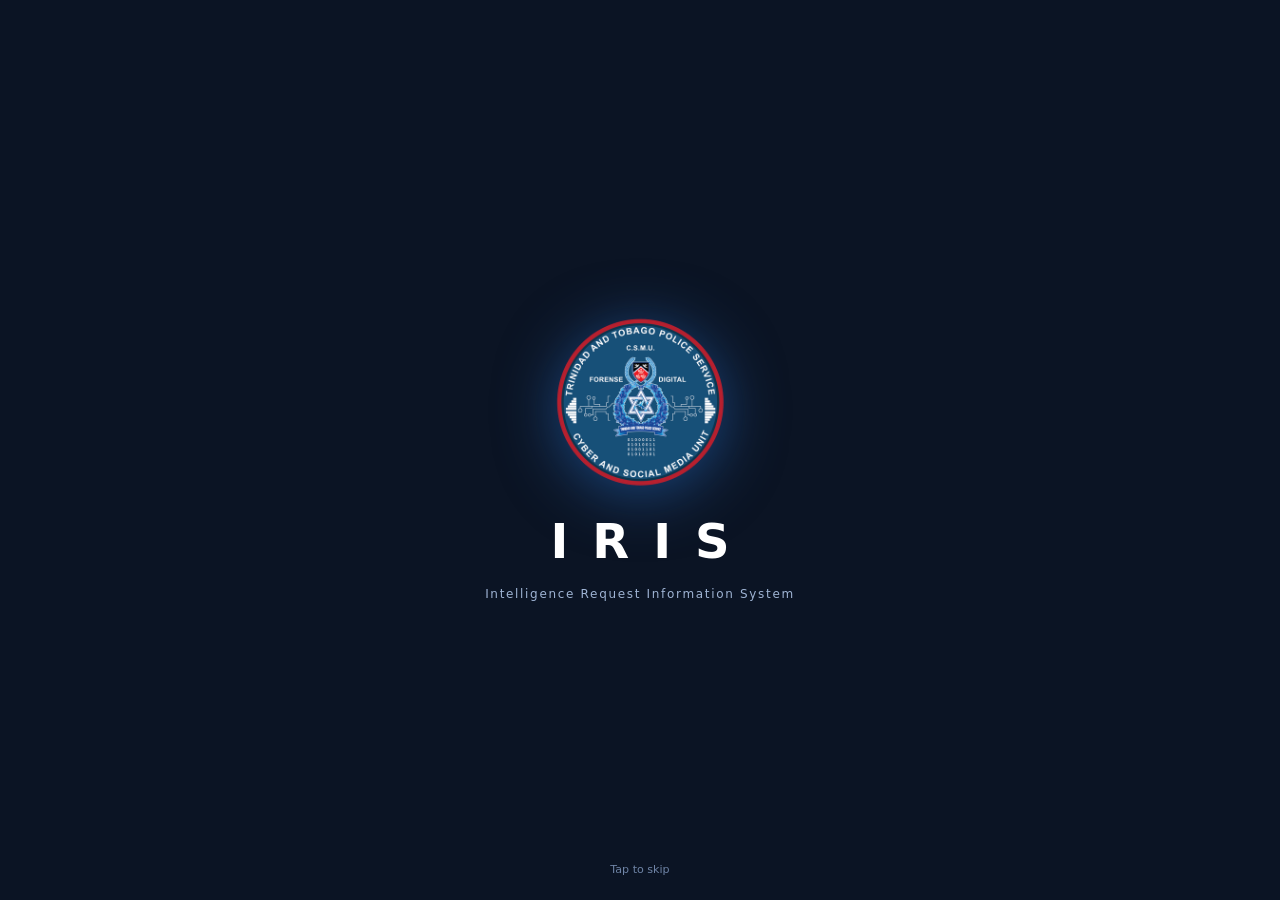
<file: index.html>
<!DOCTYPE html>
<html lang="en">
<head>
<meta charset="utf-8">
<meta name="viewport" content="width=device-width, initial-scale=1">
<title>IRIS | Intelligence Request Information System</title>
<meta name="theme-color" content="#0f1b2d">
<meta name="referrer" content="no-referrer">
<link rel="manifest" href="manifest.webmanifest">
<link rel="icon" type="image/png" href="icons/favicon-32.png">
<link rel="apple-touch-icon" href="icons/apple-touch-icon.png">
<link rel="stylesheet" href="css/app.css">
<link rel="stylesheet" href="css/brand.css">
</head>
<body>
<a class="skip" href="#content">Skip to content</a>
<div class="loadbar" id="loadbar"><i></i></div>
<svg width="0" height="0" style="position:absolute" aria-hidden="true"><symbol id="i-dash" viewBox="0 0 24 24" fill="none" stroke="currentColor" stroke-width="1.8" stroke-linecap="round" stroke-linejoin="round"><path d="M3 13h8V3H3zM13 21h8V11h-8zM3 21h8v-6H3zM13 3v6h8V3z"/></symbol><symbol id="i-plus" viewBox="0 0 24 24" fill="none" stroke="currentColor" stroke-width="1.8" stroke-linecap="round" stroke-linejoin="round"><path d="M12 5v14M5 12h14"/></symbol><symbol id="i-list" viewBox="0 0 24 24" fill="none" stroke="currentColor" stroke-width="1.8" stroke-linecap="round" stroke-linejoin="round"><path d="M8 6h13M8 12h13M8 18h13M3 6h.01M3 12h.01M3 18h.01"/></symbol><symbol id="i-trend" viewBox="0 0 24 24" fill="none" stroke="currentColor" stroke-width="1.8" stroke-linecap="round" stroke-linejoin="round"><path d="M3 17l6-6 4 4 8-8M15 7h6v6"/></symbol><symbol id="i-bell" viewBox="0 0 24 24" fill="none" stroke="currentColor" stroke-width="1.8" stroke-linecap="round" stroke-linejoin="round"><path d="M18 8a6 6 0 10-12 0c0 7-3 9-3 9h18s-3-2-3-9M13.7 21a2 2 0 01-3.4 0"/></symbol><symbol id="i-file" viewBox="0 0 24 24" fill="none" stroke="currentColor" stroke-width="1.8" stroke-linecap="round" stroke-linejoin="round"><path d="M14 3H6a2 2 0 00-2 2v14a2 2 0 002 2h12a2 2 0 002-2V9zM14 3v6h6M8 13h8M8 17h8"/></symbol><symbol id="i-gear" viewBox="0 0 24 24" fill="none" stroke="currentColor" stroke-width="1.8" stroke-linecap="round" stroke-linejoin="round"><circle cx="12" cy="12" r="3"/><path d="M19.4 15a1.7 1.7 0 00.3 1.8l.1.1a2 2 0 11-2.8 2.8l-.1-.1a1.7 1.7 0 00-1.8-.3 1.7 1.7 0 00-1 1.5V21a2 2 0 11-4 0v-.1a1.7 1.7 0 00-1.1-1.5 1.7 1.7 0 00-1.8.3l-.1.1a2 2 0 11-2.8-2.8l.1-.1a1.7 1.7 0 00.3-1.8 1.7 1.7 0 00-1.5-1H3a2 2 0 110-4h.1a1.7 1.7 0 001.5-1.1 1.7 1.7 0 00-.3-1.8l-.1-.1a2 2 0 112.8-2.8l.1.1a1.7 1.7 0 001.8.3H9a1.7 1.7 0 001-1.5V3a2 2 0 114 0v.1a1.7 1.7 0 001 1.5 1.7 1.7 0 001.8-.3l.1-.1a2 2 0 112.8 2.8l-.1.1a1.7 1.7 0 00-.3 1.8V9a1.7 1.7 0 001.5 1H21a2 2 0 110 4h-.1a1.7 1.7 0 00-1.5 1z"/></symbol><symbol id="i-shield" viewBox="0 0 24 24" fill="none" stroke="currentColor" stroke-width="1.8" stroke-linecap="round" stroke-linejoin="round"><path d="M12 3l8 3v6c0 5-3.5 8-8 9-4.5-1-8-4-8-9V6z"/><path d="M9 12l2 2 4-4"/></symbol><symbol id="i-search" viewBox="0 0 24 24" fill="none" stroke="currentColor" stroke-width="1.8" stroke-linecap="round" stroke-linejoin="round"><circle cx="11" cy="11" r="7"/><path d="M21 21l-4.3-4.3"/></symbol><symbol id="i-menu" viewBox="0 0 24 24" fill="none" stroke="currentColor" stroke-width="1.8" stroke-linecap="round" stroke-linejoin="round"><path d="M4 6h16M4 12h16M4 18h16"/></symbol><symbol id="i-moon" viewBox="0 0 24 24" fill="none" stroke="currentColor" stroke-width="1.8" stroke-linecap="round" stroke-linejoin="round"><path d="M21 12.8A9 9 0 1111.2 3a7 7 0 009.8 9.8z"/></symbol><symbol id="i-x" viewBox="0 0 24 24" fill="none" stroke="currentColor" stroke-width="1.8" stroke-linecap="round" stroke-linejoin="round"><path d="M18 6L6 18M6 6l12 12"/></symbol><symbol id="i-down" viewBox="0 0 24 24" fill="none" stroke="currentColor" stroke-width="1.8" stroke-linecap="round" stroke-linejoin="round"><path d="M12 3v12m0 0l-4-4m4 4l4-4M4 21h16"/></symbol><symbol id="i-warn" viewBox="0 0 24 24" fill="none" stroke="currentColor" stroke-width="1.8" stroke-linecap="round" stroke-linejoin="round"><path d="M10.3 3.9L1.8 18a2 2 0 001.7 3h17a2 2 0 001.7-3L13.7 3.9a2 2 0 00-3.4 0zM12 9v4M12 17h.01"/></symbol><symbol id="i-info" viewBox="0 0 24 24" fill="none" stroke="currentColor" stroke-width="1.8" stroke-linecap="round" stroke-linejoin="round"><circle cx="12" cy="12" r="9"/><path d="M12 16v-4M12 8h.01"/></symbol><symbol id="i-check" viewBox="0 0 24 24" fill="none" stroke="currentColor" stroke-width="1.8" stroke-linecap="round" stroke-linejoin="round"><path d="M20 6L9 17l-5-5"/></symbol><symbol id="i-up" viewBox="0 0 24 24" fill="none" stroke="currentColor" stroke-width="1.8" stroke-linecap="round" stroke-linejoin="round"><path d="M7 17L17 7M8 7h9v9"/></symbol><symbol id="i-dn" viewBox="0 0 24 24" fill="none" stroke="currentColor" stroke-width="1.8" stroke-linecap="round" stroke-linejoin="round"><path d="M7 7l10 10M17 8v9H8"/></symbol><symbol id="i-edit" viewBox="0 0 24 24" fill="none" stroke="currentColor" stroke-width="1.8" stroke-linecap="round" stroke-linejoin="round"><path d="M12 20h9M16.5 3.5a2.1 2.1 0 013 3L7 19l-4 1 1-4z"/></symbol><symbol id="i-print" viewBox="0 0 24 24" fill="none" stroke="currentColor" stroke-width="1.8" stroke-linecap="round" stroke-linejoin="round"><path d="M6 9V2h12v7M6 18H4a2 2 0 01-2-2v-5a2 2 0 012-2h16a2 2 0 012 2v5a2 2 0 01-2 2h-2M6 14h12v8H6z"/></symbol><symbol id="i-logs" viewBox="0 0 24 24" fill="none" stroke="currentColor" stroke-width="1.8" stroke-linecap="round" stroke-linejoin="round"><path d="M12 8v4l3 2M3 12a9 9 0 109-9 9 9 0 00-6.4 2.6L3 8M3 3v5h5"/></symbol></svg>

<div id="denied" class="denied" hidden>
  <div class="card"><h2>Access not granted</h2>
    <p>Your account is not active in IRIS, or it has been deactivated.</p>
    <p>Ask an IRIS administrator for help, then <a href="login.html">sign in again</a>.</p></div>
</div>

</div>

<div id="boot" class="denied"><div class="card" style="width:340px;padding:28px"><div class="skel" style="width:60%;height:20px"></div><div class="skel" style="margin-top:14px"></div><div class="skel" style="margin-top:10px;width:80%"></div></div></div>

<div class="app" id="app" hidden>
  <aside class="sidebar" id="sidebar" aria-label="Primary">
    <div class="brand">
      <div class="brand-mark" id="brandMark"><img alt="" src="img/logo.png"></div>
      <div><div class="brand-name">IRIS</div><div class="brand-sub">Intelligence Request<br>Information System</div></div>
    </div>
    <nav class="nav" id="nav"><button class="nav-item" data-view="dashboard"><svg class="" aria-hidden="true"><use href="#i-dash"/></svg><span>Dashboard</span></button><button class="nav-item" data-view="new"><svg class="" aria-hidden="true"><use href="#i-plus"/></svg><span>New request</span></button><button class="nav-item" data-view="cases"><svg class="" aria-hidden="true"><use href="#i-list"/></svg><span>Cases</span></button><button class="nav-item" data-view="patterns" data-need="sup"><svg class="" aria-hidden="true"><use href="#i-trend"/></svg><span>Crime patterns</span></button><button class="nav-item" data-view="alerts"><svg class="" aria-hidden="true"><use href="#i-bell"/></svg><span>Alert centre</span><span class="nav-badge" id="navAlertCount" hidden>0</span></button><button class="nav-item" data-view="reports" data-need="sup"><svg class="" aria-hidden="true"><use href="#i-file"/></svg><span>Reports</span></button><button class="nav-item" data-view="admin" data-need="adm"><svg class="" aria-hidden="true"><use href="#i-gear"/></svg><span>Administration</span></button><button class="nav-item" data-view="audit" data-need="adm"><svg class="" aria-hidden="true"><use href="#i-logs"/></svg><span>Audit log</span></button></nav>
    <div class="side-foot"><div id="sideUser" class="strong" style="color:#fff"></div><div id="sideVer">TTPS</div></div>
  </aside>

  <div class="main">
    <header class="topbar">
      <button class="icon-btn menu-btn" id="menuBtn" aria-label="Open menu"><svg class="" aria-hidden="true"><use href="#i-menu"/></svg></button>
      <div class="page-title" id="pageTitle">Dashboard</div>
      <button class="search-trigger" id="cmdOpen" aria-label="Find a case or go to a page"><svg class="" aria-hidden="true"><use href="#i-search"/></svg><span class="t">Find a case or go to…</span><span class="kbd">Ctrl K</span></button>
      <span class="sync-chip" id="syncChip" role="status"><i></i><span>Synced</span></span>
      <button class="icon-btn" id="bellBtn" aria-label="Alerts"><svg class="" aria-hidden="true"><use href="#i-bell"/></svg><span class="dot-badge" id="bellCount" hidden>0</span></button>
      <button class="icon-btn" id="themeBtn" aria-label="Switch colour theme"><svg class="" aria-hidden="true"><use href="#i-moon"/></svg></button>
      <button class="user-chip" id="userBtn" aria-label="Your account"><div class="avatar" id="avatar">?</div><div class="user-meta"><b id="uName"></b><span id="uRole"></span></div></button>
    </header>

    <div class="offline-banner" id="offBanner" role="status" hidden>You are offline. You can look at your own recent cases and start new requests. They will be sent when you are back online.</div>
    <main class="content" id="content" tabindex="-1">

      <section class="view" id="v-dashboard" aria-labelledby="t-dashboard">
        <div class="view-head"><div><h2 id="t-dashboard">Dashboard</h2><p id="dashSub">Where the workload stands today.</p></div>
          <div class="actions"><button class="btn" id="dashRefresh">Refresh</button><button class="btn btn-primary" data-go="new"><svg class="" aria-hidden="true"><use href="#i-plus"/></svg>New request</button></div></div>
        <div class="kpis" id="kpis"></div>
        <div class="grid g-main">
          <div class="stack">
            <div class="card"><div class="card-head"><div><h3>Requests received per week</h3><div class="sub" id="weeklySub"></div></div></div><div class="card-body"><div class="chart" id="dashWeekly"></div></div></div>
            <div class="card"><div class="card-head"><div><h3>Most urgent cases</h3><div class="sub">Overdue first, then closest to breaching SLA</div></div><button class="btn btn-sm" data-go="cases">All cases</button></div><div class="card-body"><div class="table-wrap" id="dashUrgent"></div></div></div>
          </div>
          <div class="stack">
            <div class="card" id="dashPatternsCard" hidden><div class="card-head"><div><h3>Pattern watch</h3><div class="sub">Unusual movement in the last 7 days</div></div><button class="btn btn-sm" data-go="patterns">Open analysis</button></div><div class="card-body" id="dashPatterns"></div></div>
            <div class="card"><div class="card-head"><div><h3>Open cases by priority</h3></div></div><div class="card-body" id="dashPriority"></div></div>
                      </div>
        </div>
        <div class="card recent-card"><div class="card-head"><div><h3>Recent cases</h3><div class="sub" id="recentSub">Every case logged in the last 24 hours</div></div><button class="btn btn-sm" data-go="cases">All cases</button></div><div class="card-body"><div class="table-wrap recent-scroll" id="dashRecent"></div></div></div>
      </section>

      <section class="view" id="v-new" aria-labelledby="t-new">
        <div class="view-head"><div><h2 id="t-new">New request</h2><p>The case number is assigned when you save.</p></div></div>
        <form class="card card-pad" id="caseForm" novalidate>
          <div class="callout" id="formErrors" role="alert" hidden style="margin-bottom:16px;border-left-color:var(--crit-edge);background:var(--crit-soft)"></div>
          <div class="form-grid">
            <div class="field"><label for="f-analyst">Analyst <span class="req">*</span></label><select id="f-analyst" name="analyst" required></select></div>
            <div class="field"><label for="f-dateReceived">Date received <span class="req">*</span></label><input type="date" id="f-dateReceived" name="dateReceived" required></div>
            <div class="field"><label for="f-dateAssigned">Date assigned <span class="req">*</span></label><input type="date" id="f-dateAssigned" name="dateAssigned" required></div>
            <div class="field"><label for="f-mode">Mode of request <span class="req">*</span></label><select id="f-mode" name="mode" required></select></div>
            <div class="field"><label>Priority (SLA) <span class="req">*</span></label><div class="seg" role="radiogroup" aria-label="Priority" id="f-priority"></div></div>
            <div class="field"><label for="f-requestType">Request type <span class="req">*</span></label><select id="f-requestType" name="requestType" required></select></div>
            <div class="field"><label for="f-crimeType">Crime type <span class="req">*</span></label><input type="text" id="f-crimeType" name="crimeType" list="dl-crime" required autocomplete="off"><datalist id="dl-crime"></datalist><span class="hint">Pick from the list or type a new one.</span></div>
            <div class="field"><label for="f-station">Station <span class="req">*</span></label><select id="f-station" name="station" required></select></div>
            <div class="field"><label for="f-division">Division <span class="req">*</span></label><select id="f-division" name="division" required></select></div>
            <div class="field"><label for="f-requestor">Requestor <span class="req">*</span></label><input type="text" id="f-requestor" name="requestor" required autocomplete="off"></div>
            <div class="field span-all"><label for="f-caseDetails">Case details <span class="req">*</span></label><textarea id="f-caseDetails" name="caseDetails" required></textarea></div>
          </div>
          <fieldset style="margin-top:22px"><legend>Offence information <span class="muted small" style="font-weight:400">optional, powers the pattern analysis</span></legend>
            <div class="form-grid" style="margin-top:12px">
              <div class="field"><label for="f-offenceDate">Offence date</label><input type="date" id="f-offenceDate" name="offenceDate"></div>
              <div class="field"><label for="f-offenceTime">Offence time</label><input type="time" id="f-offenceTime" name="offenceTime"></div>
              <div class="field"><label for="f-location">Location / area</label><input type="text" id="f-location" name="location" autocomplete="off"></div>
              <div class="field"><label for="f-latitude">Latitude</label><input type="number" step="any" id="f-latitude" name="latitude" placeholder="10.64"></div>
              <div class="field"><label for="f-longitude">Longitude</label><input type="number" step="any" id="f-longitude" name="longitude" placeholder="-61.40"></div>
            </div></fieldset>
          <div class="actions" style="margin-top:22px;justify-content:flex-end"><button type="reset" class="btn" id="formReset">Clear form</button><button type="submit" class="btn btn-primary" id="saveBtn">Save request</button></div>
        </form>
      </section>

      <section class="view" id="v-cases" aria-labelledby="t-cases">
        <div class="view-head"><div><h2 id="t-cases">Cases</h2><p id="casesSub"></p></div><div class="actions"><button class="btn" id="exportBtn" data-need="sup"><svg class="" aria-hidden="true"><use href="#i-down"/></svg>Export CSV</button><button class="btn btn-primary" data-go="new"><svg class="" aria-hidden="true"><use href="#i-plus"/></svg>New request</button></div></div>
        <div class="card card-pad">
          <div class="toolbar" id="caseFilters">
            <div class="field" style="flex:2;min-width:220px"><label for="q">Search</label><input type="search" id="q" placeholder="Case number, requestor, details…"></div>
            <div class="field"><label for="fl-status">Status</label><select id="fl-status"><option>All</option><option>Open</option><option>Closed</option></select></div>
            <div class="field"><label for="fl-slaState">SLA</label><select id="fl-slaState"><option value="">Any</option><option value="overdue">Overdue</option><option value="at-risk">At risk</option><option value="on-track">On track</option><option value="unassigned">Unassigned</option></select></div>
            <div class="field"><label for="fl-priorityLevel">Priority</label><select id="fl-priorityLevel"><option value="">Any</option><option>L1</option><option>L2</option><option>L3</option></select></div>
            <div class="field"><label for="fl-requestType">Request</label><select id="fl-requestType"></select></div>
            <div class="field"><label for="fl-crimeType">Crime type</label><select id="fl-crimeType"></select></div>
            <div class="field"><label for="fl-station">Station</label><select id="fl-station"></select></div>
            <div class="field"><label for="fl-analyst">Analyst</label><select id="fl-analyst"></select></div>
            <div class="field"><label for="fl-from">From</label><input type="date" id="fl-from"></div>
            <div class="field"><label for="fl-to">To</label><input type="date" id="fl-to"></div>
            <button class="btn btn-ghost" id="clearFilters">Clear</button>
          </div>
          <div class="table-wrap" id="caseTable"></div>
          <div class="pager" id="casePager"></div>
        </div>
      </section>

      <section class="view" id="v-patterns" aria-labelledby="t-patterns">
        <div class="view-head"><div><h2 id="t-patterns">Crime patterns</h2><p id="patSub">Trends, spikes and hotspots across the cases logged.</p></div>
          <div class="actions">
            <div class="field"><label for="pat-window" class="sr-only">Window</label><select id="pat-window"><option value="14">Last 14 days</option><option value="28" selected>Last 28 days</option><option value="56">Last 8 weeks</option><option value="90">Last 90 days</option></select></div>
            <div class="view-toggle" role="group" aria-label="Date basis"><button data-basis="received" aria-pressed="true">By date received</button><button data-basis="offence" aria-pressed="false">By offence date</button></div>
          </div></div>
        <div class="card card-pad" style="margin-bottom:16px"><h3 style="margin-bottom:6px">What stands out</h3><div id="patInsights"></div></div>
        <div class="tabs" role="tablist" id="patTabs">
          <button class="tab" role="tab" data-tab="trends" aria-selected="true">Trends</button>
          <button class="tab" role="tab" data-tab="hotspots" aria-selected="false">Hotspots</button>
          <button class="tab" role="tab" data-tab="demand" aria-selected="false">Request demand</button>
          <button class="tab" role="tab" data-tab="time" aria-selected="false">Timing</button>
          <button class="tab" role="tab" data-tab="places" aria-selected="false">Places</button>
        </div>
        <div id="patBody"></div>
      </section>

      <section class="view" id="v-alerts" aria-labelledby="t-alerts">
        <div class="view-head"><div><h2 id="t-alerts">Alert centre</h2><p id="alertSub"></p></div><div class="actions"><div class="view-toggle" role="group" aria-label="Filter"><button data-af="active" aria-pressed="true">Active</button><button data-af="all" aria-pressed="false">Include acknowledged</button></div><button class="btn" id="alertRefresh">Refresh</button></div></div>
        <div class="stack" id="alertList"></div>
      </section>

      <section class="view" id="v-reports" aria-labelledby="t-reports">
        <div class="view-head"><div><h2 id="t-reports">Reports</h2><p>Choose a period and the sections to include.</p></div></div>
        <div class="grid g-main">
          <form class="card card-pad stack" id="reportForm">
            <div class="form-grid"><div class="field"><label for="r-start">Start date</label><input type="date" id="r-start" required></div><div class="field"><label for="r-end">End date</label><input type="date" id="r-end" required></div></div>
            <fieldset><legend style="margin-bottom:8px">Sections</legend><div class="sections-grid" id="r-sections"></div></fieldset>
            <label class="check"><input type="checkbox" id="r-insights" checked>Include key patterns from the analysis</label>
            <div class="actions"><button class="btn btn-primary" type="submit" id="r-run">Generate report</button><button class="btn" type="button" id="r-pdf" disabled><svg class="" aria-hidden="true"><use href="#i-down"/></svg>Download PDF</button><button class="btn" type="button" id="r-print" disabled><svg class="" aria-hidden="true"><use href="#i-print"/></svg>Print</button></div>
          </form>
          <div class="card card-pad"><h3>About reports</h3><p class="muted" style="margin-top:8px">PDFs are created on demand and downloaded to your device. Nothing is shared by public link.</p></div>
        </div>
        <div id="reportOut" style="margin-top:16px"></div>
      </section>

      <section class="view" id="v-admin" aria-labelledby="t-admin">
        <div class="view-head"><div><h2 id="t-admin">Administration</h2><p>Reference lists, users and detection thresholds.</p></div><div class="actions"><button class="btn btn-primary" id="adminAdd"><svg class="" aria-hidden="true"><use href="#i-plus"/></svg>Add row</button></div></div>
        <div class="tabs" role="tablist" id="adminTabs"></div>
        <div class="card card-pad"><div class="table-wrap" id="adminTable"></div></div>
      </section>

      <section class="view" id="v-audit" aria-labelledby="t-audit">
        <div class="view-head"><div><h2 id="t-audit">Audit log</h2><p>Every create, update and report is recorded.</p></div></div>
        <div class="card card-pad"><div class="toolbar"><div class="field" style="flex:1"><label for="aq">Search log</label><input type="search" id="aq" placeholder="User, action, case number…"></div></div><div class="table-wrap" id="auditTable"></div><div class="pager" id="auditPager"></div></div>
      </section>
    </main>
  </div>
</div>

<div class="scrim" id="scrim"></div>
<aside class="drawer" id="drawer" aria-hidden="true" aria-label="Case detail"><div class="drawer-head" id="drawerHead"></div><div class="drawer-body" id="drawerBody"></div><div class="drawer-foot" id="drawerFoot"></div></aside>
<div class="modal" id="modal" role="dialog" aria-modal="true" aria-labelledby="modalTitle"><div class="dialog" id="dialog"></div></div>
<div class="modal" id="cmd" role="dialog" aria-modal="true" aria-label="Quick find"><div class="dialog cmd"><input type="text" id="cmdInput" placeholder="Case number, requestor, or page name" autocomplete="off" aria-label="Quick find"><div class="cmd-list" id="cmdList" role="listbox"></div></div></div>
<div id="tip" role="tooltip"></div>
<div class="toasts" id="toasts" aria-live="polite"></div>
<script src="js/config.js"></script>
<script src="js/ui.js"></script>
<script src="js/api.js"></script>
<script src="js/notify.js"></script>
<script src="js/splash.js"></script>
<script src="js/app.js"></script>
</body>
</html>
</file>
<file: css/app.css>
/* IRIS design system v3 - tokens first, components after. Light and dark are both selected, not inverted. */
:root {
  color-scheme: light;
  --bg: #f3f5f8; --surface: #ffffff; --surface-2: #f7f8fb; --line: #e1e5ec; --line-strong: #cdd3dd;
  --ink: #141c2b; --ink-2: #4a5568; --ink-3: #6b7587;
  --brand: #2a78d6; --brand-strong: #1c5cab; --brand-soft: #e6f0fc; --on-brand: #ffffff;
  --series-1: #2a78d6; --series-2: #eb6834;
  --good: #0a7f0a; --good-soft: #e6f4e6; --warn: #8a5a00; --warn-soft: #fff3d6; --warn-edge: #fab219;
  --crit: #c22f2f; --crit-soft: #fdeaea; --crit-edge: #d03b3b; --info: #1c5cab; --info-soft: #e6f0fc;
  --side-bg: #0f1b2d; --side-ink: #c9d3e3; --side-ink-strong: #ffffff; --side-active: #1b2c47; --side-line: #1f2f49;
  --h0: #eef1f6; --h1: #cde2fb; --h2: #9ec5f4; --h3: #6da7ec; --h4: #2a78d6; --h5: #1c5cab; --h6: #0d366b;
  --h-ink-lo: #141c2b; --h-ink-hi: #ffffff;
  --shadow: 0 1px 2px rgba(15, 27, 45, .06), 0 4px 14px rgba(15, 27, 45, .05);
  --shadow-pop: 0 10px 40px rgba(15, 27, 45, .22);
  --r-s: 6px; --r-m: 10px; --r-l: 14px;
  --font: "Segoe UI Variable Text", "Segoe UI", system-ui, -apple-system, Roboto, "Helvetica Neue", Arial, sans-serif;
  --focus: 0 0 0 3px rgba(42, 120, 214, .45);
}
:root[data-theme="dark"] {
  color-scheme: dark;
  --bg: #0b1119; --surface: #131b27; --surface-2: #182233; --line: #243148; --line-strong: #324261;
  --ink: #e8ecf3; --ink-2: #b4bdcc; --ink-3: #8c97aa;
  --brand: #3987e5; --brand-strong: #6da7ec; --brand-soft: #172b47; --on-brand: #0b1119;
  --series-1: #3987e5; --series-2: #d95926;
  --good: #3fbf3f; --good-soft: #14301a; --warn: #f2b53b; --warn-soft: #3a2c0c; --warn-edge: #fab219;
  --crit: #ff8686; --crit-soft: #3d1818; --crit-edge: #e66767; --info: #8fbdf5; --info-soft: #172b47;
  --side-bg: #080d15; --side-active: #15202f; --side-line: #172234;
  --h0: #172234; --h1: #172b47; --h2: #1f4577; --h3: #256abf; --h4: #3987e5; --h5: #6da7ec; --h6: #9ec5f4;
  --h-ink-lo: #e8ecf3; --h-ink-hi: #0b1119;
  --shadow: 0 1px 2px rgba(0, 0, 0, .4), 0 4px 14px rgba(0, 0, 0, .3); --shadow-pop: 0 10px 40px rgba(0, 0, 0, .6);
  --focus: 0 0 0 3px rgba(109, 167, 236, .55);
}
* { box-sizing: border-box; margin: 0; padding: 0; }
html { font-size: 15px; }
body { font-family: var(--font); background: var(--bg); color: var(--ink); line-height: 1.45; -webkit-font-smoothing: antialiased; }
h1, h2, h3, h4 { font-weight: 650; letter-spacing: -.01em; line-height: 1.2; }
button, input, select, textarea { font: inherit; color: inherit; }
button { cursor: pointer; }
a { color: var(--brand-strong); }
:focus-visible { outline: none; box-shadow: var(--focus); border-radius: var(--r-s); }
[hidden] { display: none !important; }
.num { font-variant-numeric: tabular-nums; }
.muted { color: var(--ink-3); } .small { font-size: .85rem; } .strong { font-weight: 650; }
.sr-only { position: absolute; width: 1px; height: 1px; overflow: hidden; clip: rect(0 0 0 0); white-space: nowrap; }
.skip { position: absolute; left: -999px; top: 8px; background: var(--brand); color: var(--on-brand); padding: 8px 14px; border-radius: var(--r-s); z-index: 99; }
.skip:focus { left: 8px; }
svg { display: block; }

/* ---------- shell ---------- */
.app { display: grid; grid-template-columns: 236px 1fr; min-height: 100vh; }
.sidebar { background: var(--side-bg); color: var(--side-ink); position: sticky; top: 0; height: 100vh; display: flex; flex-direction: column; padding: 16px 12px; z-index: 30; }
.brand { display: flex; align-items: center; gap: 11px; padding: 4px 8px 18px; }
.brand-mark { width: 52px; height: 52px; border-radius: 50%; background: transparent; display: grid; place-items: center; overflow: hidden; flex: none; }
.brand-mark img { width: 100%; height: 100%; object-fit: contain; }
.brand-mark svg { width: 24px; height: 24px; }
.brand-mark:not(:has(img)) { background: #fff; border-radius: 12px; }
.brand-name { color: var(--side-ink-strong); font-size: 1.25rem; font-weight: 750; letter-spacing: .02em; line-height: 1; }
.brand-sub { font-size: .72rem; color: var(--side-ink); opacity: .75; margin-top: 3px; line-height: 1.25; }
.nav { display: flex; flex-direction: column; gap: 2px; overflow-y: auto; flex: 1; }
.nav-group { font-size: .72rem; letter-spacing: .06em; color: #7d8aa3; padding: 14px 10px 6px; font-weight: 600; }
.nav-item { display: flex; align-items: center; gap: 11px; width: 100%; background: none; border: 0; color: var(--side-ink); padding: 9px 10px; border-radius: var(--r-s); text-align: left; font-size: .95rem; position: relative; }
.nav-item svg { width: 18px; height: 18px; flex: none; opacity: .85; }
.nav-item:hover { background: var(--side-line); color: #fff; }
.nav-item[aria-current="page"] { background: var(--side-active); color: #fff; font-weight: 600; }
.nav-item[aria-current="page"]::before { content: ""; position: absolute; left: -12px; top: 8px; bottom: 8px; width: 3px; border-radius: 0 3px 3px 0; background: var(--brand); }
.nav-badge { margin-left: auto; min-width: 20px; height: 20px; padding: 0 6px; border-radius: 10px; font-size: .75rem; font-weight: 700; display: grid; place-items: center; background: var(--crit-edge); color: #fff; }
.side-foot { border-top: 1px solid var(--side-line); padding: 12px 8px 0; font-size: .78rem; color: #8896ae; }
.main { min-width: 0; display: flex; flex-direction: column; }
.topbar { height: 58px; background: var(--surface); border-bottom: 1px solid var(--line); display: flex; align-items: center; gap: 12px; padding: 0 22px; position: sticky; top: 0; z-index: 20; }
.menu-btn { display: none; }
.page-title { font-size: 1.05rem; font-weight: 650; margin-right: auto; white-space: nowrap; }
.search-trigger { display: flex; align-items: center; gap: 10px; background: var(--surface-2); border: 1px solid var(--line); border-radius: 999px; padding: 7px 14px; color: var(--ink-3); min-width: 280px; }
.search-trigger:hover { border-color: var(--line-strong); }
.kbd { font-size: .72rem; border: 1px solid var(--line-strong); border-radius: 4px; padding: 1px 6px; margin-left: auto; color: var(--ink-3); background: var(--surface); }
.icon-btn { width: 38px; height: 38px; border-radius: 50%; background: none; border: 0; display: grid; place-items: center; color: var(--ink-2); position: relative; }
.icon-btn:hover { background: var(--surface-2); }
.icon-btn svg { width: 20px; height: 20px; }
.dot-badge { position: absolute; top: 3px; right: 2px; min-width: 18px; height: 18px; border-radius: 9px; background: var(--crit-edge); color: #fff; font-size: .7rem; font-weight: 700; display: grid; place-items: center; padding: 0 4px; border: 2px solid var(--surface); }
.user-chip { display: flex; align-items: center; gap: 10px; padding: 4px 10px 4px 4px; border-radius: 999px; border: 1px solid var(--line); background: var(--surface); }
.avatar { width: 30px; height: 30px; border-radius: 50%; background: var(--brand); color: var(--on-brand); font-weight: 700; font-size: .8rem; display: grid; place-items: center; }
.user-meta { line-height: 1.15; } .user-meta b { font-size: .85rem; display: block; } .user-meta span { font-size: .72rem; color: var(--ink-3); }
.content { padding: 22px; max-width: 1480px; width: 100%; margin: 0 auto; }
.view { display: none; } .view.active { display: block; }
.view-head { display: flex; align-items: flex-end; justify-content: space-between; gap: 16px; margin-bottom: 18px; flex-wrap: wrap; }
.view-head h2 { font-size: 1.45rem; } .view-head p { color: var(--ink-3); margin-top: 3px; }
.actions { display: flex; gap: 8px; flex-wrap: wrap; align-items: center; }

/* ---------- primitives ---------- */
.card { background: var(--surface); border: 1px solid var(--line); border-radius: var(--r-m); box-shadow: var(--shadow); }
.card-pad { padding: 18px 20px; }
.card-head { display: flex; align-items: center; justify-content: space-between; gap: 12px; padding: 16px 20px 0; }
.card-head h3 { font-size: 1rem; } .card-head .sub { font-size: .82rem; color: var(--ink-3); margin-top: 2px; font-weight: 400; }
.card-body { padding: 14px 20px 18px; }
.grid { display: grid; gap: 16px; } .g2 { grid-template-columns: repeat(2, minmax(0, 1fr)); } .g3 { grid-template-columns: repeat(3, minmax(0, 1fr)); } .g-main { grid-template-columns: minmax(0, 1.6fr) minmax(0, 1fr); }
.btn { display: inline-flex; align-items: center; justify-content: center; gap: 8px; padding: 8px 15px; border-radius: var(--r-s); border: 1px solid var(--line-strong); background: var(--surface); font-weight: 600; font-size: .92rem; line-height: 1.2; transition: background .12s, border-color .12s; }
.btn:hover { background: var(--surface-2); border-color: var(--ink-3); }
.btn svg { width: 16px; height: 16px; }
.btn-primary { background: var(--brand); border-color: var(--brand); color: var(--on-brand); } .btn-primary:hover { background: var(--brand-strong); border-color: var(--brand-strong); }
:root[data-theme="dark"] .btn-primary:hover { background: #5598e7; }
.btn-danger { background: var(--crit-edge); border-color: var(--crit-edge); color: #fff; } .btn-danger:hover { background: #b02a2a; border-color: #b02a2a; }
.btn-ghost { border-color: transparent; background: none; } .btn-sm { padding: 5px 10px; font-size: .82rem; }
.btn[disabled] { opacity: .55; cursor: not-allowed; }
.chip { display: inline-flex; align-items: center; gap: 6px; padding: 2px 9px; border-radius: 999px; font-size: .78rem; font-weight: 600; background: var(--surface-2); color: var(--ink-2); border: 1px solid var(--line); white-space: nowrap; }
.chip svg { width: 12px; height: 12px; }
.chip.good { background: var(--good-soft); color: var(--good); border-color: transparent; } .chip.warn { background: var(--warn-soft); color: var(--warn); border-color: transparent; }
.chip.crit { background: var(--crit-soft); color: var(--crit); border-color: transparent; } .chip.info { background: var(--info-soft); color: var(--info); border-color: transparent; }
.chip.solid { background: var(--ink); color: var(--surface); border-color: transparent; }
.delta { font-variant-numeric: tabular-nums; font-weight: 650; font-size: .82rem; white-space: nowrap; }
.delta svg { width: 12px; height: 12px; display: inline-block; vertical-align: -1px; margin-right: 2px; }
.delta.up { color: var(--crit); } .delta.down { color: var(--good); } .delta.flat { color: var(--ink-3); }
.field { display: flex; flex-direction: column; gap: 5px; min-width: 0; }
.field label, .lbl { font-size: .84rem; font-weight: 600; color: var(--ink-2); }
.field .hint { font-size: .78rem; color: var(--ink-3); } .field .err { font-size: .8rem; color: var(--crit); font-weight: 600; }
.req { color: var(--crit); }
input[type=text], input[type=email], input[type=date], input[type=time], input[type=number], input[type=search], select, textarea {
  width: 100%; padding: 9px 12px; border: 1px solid var(--line-strong); border-radius: var(--r-s); background: var(--surface); min-height: 38px; }
textarea { min-height: 110px; resize: vertical; line-height: 1.5; }
input:focus, select:focus, textarea:focus { outline: none; border-color: var(--brand); box-shadow: var(--focus); }
input[aria-invalid=true], select[aria-invalid=true], textarea[aria-invalid=true] { border-color: var(--crit-edge); }
.form-grid { display: grid; grid-template-columns: repeat(auto-fit, minmax(210px, 1fr)); gap: 16px; }
.span-all { grid-column: 1 / -1; }
fieldset { border: 0; } legend { font-weight: 650; font-size: .95rem; margin-bottom: 2px; }
.seg { position: relative; display: inline-flex; border: 1px solid var(--line-strong); border-radius: var(--r-s); overflow: hidden; background: var(--surface); }
.seg input { position: absolute; opacity: 0; pointer-events: none; }
.seg label { padding: 8px 16px; font-size: .88rem; font-weight: 600; cursor: pointer; border-right: 1px solid var(--line); color: var(--ink-2); display: flex; flex-direction: column; align-items: center; line-height: 1.15; }
.seg label:last-of-type { border-right: 0; } .seg label small { font-weight: 400; font-size: .72rem; color: var(--ink-3); }
.seg input:checked + label { background: var(--brand); color: var(--on-brand); } .seg input:checked + label small { color: var(--on-brand); opacity: .85; }
.seg input:focus-visible + label { box-shadow: inset var(--focus); }
.tabs { display: flex; gap: 2px; border-bottom: 1px solid var(--line); margin-bottom: 16px; overflow-x: auto; }
.tab { background: none; border: 0; padding: 10px 14px; color: var(--ink-3); font-weight: 600; border-bottom: 2px solid transparent; margin-bottom: -1px; white-space: nowrap; }
.tab:hover { color: var(--ink); } .tab[aria-selected=true] { color: var(--brand-strong); border-color: var(--brand); }
.toolbar { display: flex; gap: 10px; flex-wrap: wrap; align-items: end; margin-bottom: 14px; }
.toolbar .field { min-width: 150px; }

/* ---------- tables ---------- */
.table-wrap { overflow-x: auto; }
table.t { width: 100%; border-collapse: collapse; font-size: .92rem; }
.t th { text-align: left; font-size: .78rem; font-weight: 650; color: var(--ink-3); padding: 9px 12px; border-bottom: 1px solid var(--line-strong); white-space: nowrap; background: var(--surface); position: sticky; top: 0; }
.t td { padding: 10px 12px; border-bottom: 1px solid var(--line); vertical-align: middle; }
.t tbody tr:hover { background: var(--surface-2); }
.t tr.click { cursor: pointer; } .t .r { text-align: right; } .t .c { text-align: center; }
.t th button { background: none; border: 0; font: inherit; color: inherit; display: inline-flex; gap: 4px; align-items: center; padding: 0; }
.t th[aria-sort] button { color: var(--ink); }
.case-no { font-weight: 700; font-variant-numeric: tabular-nums; color: var(--brand-strong); }
.pager { display: flex; justify-content: space-between; align-items: center; padding: 12px 4px 0; gap: 12px; flex-wrap: wrap; color: var(--ink-3); font-size: .88rem; }
.empty { text-align: center; padding: 34px 16px; color: var(--ink-3); } .empty b { display: block; color: var(--ink); margin-bottom: 4px; }

/* ---------- KPI + dashboard ---------- */
.kpis { display: grid; grid-template-columns: repeat(auto-fit, minmax(170px, 1fr)); gap: 14px; margin-bottom: 16px; }
.kpi { padding: 15px 18px; text-align: left; width: 100%; }
button.kpi:hover { border-color: var(--line-strong); }
.kpi .k-label { font-size: .8rem; color: var(--ink-3); font-weight: 600; }
.kpi .k-val { font-size: 2.1rem; font-weight: 700; letter-spacing: -.02em; line-height: 1.1; margin-top: 4px; font-variant-numeric: tabular-nums; }
.kpi .k-sub { font-size: .8rem; color: var(--ink-3); margin-top: 3px; }
.kpi.crit { border-left: 4px solid var(--crit-edge); } .kpi.warn { border-left: 4px solid var(--warn-edge); } .kpi.good { border-left: 4px solid #0ca30c; }
.watch { display: flex; flex-direction: column; }
.watch-item { display: flex; gap: 14px; padding: 13px 20px; border-top: 1px solid var(--line); align-items: flex-start; border-left: 4px solid transparent; }
.watch-item:first-child { border-top: 0; }
.watch-item.critical { border-left-color: var(--crit-edge); } .watch-item.warning { border-left-color: var(--warn-edge); } .watch-item.info { border-left-color: var(--brand); }
.watch-item b { display: block; font-size: .95rem; } .watch-item span { color: var(--ink-3); font-size: .86rem; }
.sev-ico { width: 22px; height: 22px; flex: none; margin-top: 1px; }
.sev-ico.critical { color: var(--crit); } .sev-ico.warning { color: var(--warn); } .sev-ico.info { color: var(--brand-strong); } .sev-ico.good { color: var(--good); }
.movers { display: flex; flex-direction: column; }
.mover { display: grid; grid-template-columns: minmax(0, 1fr) 84px 64px; gap: 12px; align-items: center; padding: 9px 0; border-top: 1px solid var(--line); }
.mover:first-child { border-top: 0; } .mover .nm { font-weight: 600; white-space: nowrap; overflow: hidden; text-overflow: ellipsis; } .mover .ct { font-size: .8rem; color: var(--ink-3); }
.bar-row { display: grid; grid-template-columns: minmax(90px, 160px) 1fr auto; gap: 12px; align-items: center; padding: 5px 0; font-size: .9rem; }
.bar-row .lab { overflow: hidden; text-overflow: ellipsis; white-space: nowrap; }
.bar-track { height: 10px; background: var(--h0); border-radius: 5px; overflow: hidden; } .bar-fill { height: 100%; background: var(--series-1); border-radius: 0 4px 4px 0; min-width: 2px; }
.bar-fill.alt { background: var(--series-2); }
.bar-val { font-variant-numeric: tabular-nums; font-weight: 650; min-width: 70px; text-align: right; }
.sla { display: flex; align-items: center; gap: 8px; min-width: 150px; }
.sla-meter { flex: 1; height: 6px; background: var(--h0); border-radius: 3px; overflow: hidden; min-width: 50px; } .sla-meter i { display: block; height: 100%; border-radius: 3px; background: #0ca30c; }
.sla-meter i.at-risk { background: var(--warn-edge); } .sla-meter i.overdue { background: var(--crit-edge); }

/* ---------- charts ---------- */
.chart { width: 100%; }
.chart svg { width: 100%; height: auto; overflow: visible; }
.ax text { fill: var(--ink-3); font-size: 11px; font-family: var(--font); } .grid-line { stroke: var(--line); stroke-width: 1; shape-rendering: crispEdges; }
.leg { display: flex; gap: 16px; flex-wrap: wrap; font-size: .82rem; color: var(--ink-2); margin-bottom: 8px; } .leg i { display: inline-block; width: 10px; height: 10px; border-radius: 3px; margin-right: 6px; vertical-align: -1px; }
.mark { transition: opacity .1s; } .mark:hover, .mark:focus { opacity: .8; outline: none; }
#tip { position: fixed; z-index: 90; pointer-events: none; background: var(--ink); color: var(--surface); padding: 7px 10px; border-radius: 6px; font-size: .8rem; line-height: 1.35; max-width: 260px; box-shadow: var(--shadow-pop); opacity: 0; transition: opacity .08s; }
#tip.on { opacity: 1; }
.heat { display: grid; gap: 3px; font-size: .78rem; overflow-x: auto; }
.heat .hc { height: 34px; border-radius: 4px; display: grid; place-items: center; font-weight: 650; font-variant-numeric: tabular-nums; }
.heat .hh { font-size: .74rem; color: var(--ink-3); display: flex; align-items: end; justify-content: center; text-align: center; padding-bottom: 4px; line-height: 1.1; }
.heat .hr { display: flex; align-items: center; font-size: .82rem; color: var(--ink-2); padding-right: 8px; white-space: nowrap; }
.l0 { background: var(--h0); color: var(--ink-3); } .l1 { background: var(--h1); color: var(--h-ink-lo); } .l2 { background: var(--h2); color: var(--h-ink-lo); } .l3 { background: var(--h3); color: var(--h-ink-lo); }
.l4 { background: var(--h4); color: var(--h-ink-hi); } .l5 { background: var(--h5); color: var(--h-ink-hi); } .l6 { background: var(--h6); color: var(--h-ink-hi); }
.heat-legend { display: flex; align-items: center; gap: 6px; font-size: .76rem; color: var(--ink-3); margin-top: 10px; } .heat-legend i { width: 22px; height: 10px; border-radius: 2px; display: inline-block; }
.view-toggle { display: inline-flex; border: 1px solid var(--line-strong); border-radius: var(--r-s); overflow: hidden; } .view-toggle button { background: var(--surface); border: 0; padding: 4px 10px; font-size: .78rem; font-weight: 600; color: var(--ink-3); } .view-toggle button[aria-pressed=true] { background: var(--brand-soft); color: var(--brand-strong); }
#map { height: 420px; border-radius: var(--r-s); overflow: hidden; background: var(--surface-2); }
.insight { display: flex; gap: 12px; padding: 12px 0; border-top: 1px solid var(--line); } .insight:first-child { border-top: 0; padding-top: 2px; } .insight p { font-size: .95rem; }

/* ---------- overlays ---------- */
.scrim { position: fixed; inset: 0; background: rgba(8, 14, 24, .55); z-index: 50; display: none; } .scrim.on { display: block; }
.modal { position: fixed; z-index: 60; inset: 0; display: none; align-items: flex-start; justify-content: center; padding: 6vh 16px; overflow-y: auto; }
.modal.on { display: flex; }
.dialog { background: var(--surface); border-radius: var(--r-l); box-shadow: var(--shadow-pop); width: 100%; max-width: 640px; border: 1px solid var(--line); animation: rise .16s ease-out; }
.dialog.wide { max-width: 940px; } .dialog.narrow { max-width: 480px; }
.dialog-head { display: flex; justify-content: space-between; align-items: center; padding: 16px 20px; border-bottom: 1px solid var(--line); } .dialog-head h2 { font-size: 1.15rem; }
.dialog-body { padding: 18px 20px; max-height: 68vh; overflow-y: auto; } .dialog-foot { padding: 14px 20px; border-top: 1px solid var(--line); display: flex; justify-content: flex-end; gap: 10px; }
.drawer { position: fixed; z-index: 60; top: 0; right: 0; bottom: 0; width: min(680px, 100vw); background: var(--surface); box-shadow: var(--shadow-pop); transform: translateX(105%); transition: transform .2s ease; display: flex; flex-direction: column; border-left: 1px solid var(--line); }
.drawer.on { transform: none; } .drawer-head { padding: 18px 22px; border-bottom: 1px solid var(--line); display: flex; justify-content: space-between; gap: 12px; align-items: flex-start; } .drawer-body { padding: 18px 22px; overflow-y: auto; flex: 1; } .drawer-foot { padding: 14px 22px; border-top: 1px solid var(--line); display: flex; gap: 10px; justify-content: flex-end; flex-wrap: wrap; }
@keyframes rise { from { transform: translateY(10px); opacity: 0; } to { transform: none; opacity: 1; } }
.facts { display: grid; grid-template-columns: repeat(2, minmax(0, 1fr)); gap: 12px 22px; margin: 16px 0; } .fact dt { font-size: .76rem; color: var(--ink-3); font-weight: 600; } .fact dd { font-weight: 600; margin-top: 1px; overflow-wrap: anywhere; }
.section-h { font-size: .95rem; margin: 22px 0 10px; display: flex; align-items: center; justify-content: space-between; }
.timeline { position: relative; padding-left: 22px; border-left: 2px solid var(--line); margin-left: 6px; }
.tl-item { position: relative; padding: 0 0 18px 6px; } .tl-item::before { content: ""; position: absolute; left: -30px; top: 4px; width: 12px; height: 12px; border-radius: 50%; background: var(--surface); border: 2px solid var(--brand); }
.tl-item.initial::before { background: var(--brand); } .tl-meta { font-size: .8rem; color: var(--ink-3); margin-bottom: 3px; } .tl-text { white-space: pre-wrap; overflow-wrap: anywhere; }
.toasts { position: fixed; right: 18px; bottom: 18px; z-index: 100; display: flex; flex-direction: column; gap: 10px; max-width: min(420px, calc(100vw - 36px)); }
.toast { background: var(--ink); color: var(--surface); padding: 12px 16px; border-radius: var(--r-m); box-shadow: var(--shadow-pop); display: flex; gap: 12px; align-items: flex-start; animation: rise .16s ease-out; font-size: .92rem; }
.toast.err { background: #8f2323; color: #fff; } .toast.ok { background: #14532d; color: #fff; } .toast button { background: none; border: 0; color: inherit; margin-left: auto; font-size: 1.1rem; line-height: 1; opacity: .8; }
.loadbar { position: fixed; top: 0; left: 0; right: 0; height: 3px; z-index: 120; overflow: hidden; display: none; } .loadbar.on { display: block; } .loadbar i { display: block; height: 100%; width: 35%; background: var(--brand); animation: slide 1s ease-in-out infinite; }
@keyframes slide { from { transform: translateX(-100%); } to { transform: translateX(300%); } }
.skel { background: linear-gradient(90deg, var(--surface-2), var(--line), var(--surface-2)); background-size: 200% 100%; animation: shimmer 1.3s infinite; border-radius: 6px; height: 14px; } @keyframes shimmer { to { background-position: -200% 0; } }
.cmd { max-width: 560px; margin-top: 10vh; } .cmd input { border: 0; font-size: 1.05rem; padding: 16px 20px; border-bottom: 1px solid var(--line); border-radius: var(--r-l) var(--r-l) 0 0; min-height: 52px; } .cmd input:focus { box-shadow: none; }
.cmd-list { max-height: 50vh; overflow-y: auto; padding: 8px; } .cmd-opt { display: flex; gap: 12px; align-items: center; padding: 10px 12px; border-radius: var(--r-s); cursor: pointer; } .cmd-opt[aria-selected=true] { background: var(--brand-soft); } .cmd-opt small { margin-left: auto; color: var(--ink-3); }
.denied { min-height: 100vh; display: grid; place-items: center; padding: 20px; } .denied .card { max-width: 520px; padding: 34px; text-align: center; } .denied h2 { color: var(--crit); margin-bottom: 12px; } .denied p { margin-bottom: 10px; color: var(--ink-2); }
.alert-card { display: flex; gap: 14px; padding: 15px 18px; border-left: 4px solid var(--line-strong); } .alert-card.critical { border-left-color: var(--crit-edge); } .alert-card.warning { border-left-color: var(--warn-edge); } .alert-card.info { border-left-color: var(--brand); }
.alert-card.acked { opacity: .65; } .alert-card h4 { font-size: .98rem; margin-bottom: 3px; } .alert-card p { color: var(--ink-2); font-size: .9rem; } .alert-meta { display: flex; gap: 8px; flex-wrap: wrap; margin-top: 9px; align-items: center; font-size: .8rem; color: var(--ink-3); }
.stack { min-width: 0; display: flex; flex-direction: column; gap: 12px; }
.check { display: flex; align-items: center; gap: 9px; padding: 9px 12px; border: 1px solid var(--line); border-radius: var(--r-s); background: var(--surface-2); cursor: pointer; } .check input { width: 17px; height: 17px; accent-color: var(--brand); } .check:has(input:checked) { background: var(--brand-soft); border-color: var(--brand); }
.sections-grid { display: grid; grid-template-columns: repeat(auto-fill, minmax(230px, 1fr)); gap: 10px; }
.callout { padding: 12px 14px; border-radius: var(--r-s); background: var(--info-soft); color: var(--ink); border-left: 4px solid var(--brand); font-size: .9rem; } .callout.warn { background: var(--warn-soft); border-left-color: var(--warn-edge); }
.report-doc { background: #fff; color: #111; border: 1px solid var(--line); border-radius: var(--r-m); padding: 28px 32px; } .report-doc h2 { color: #14213d; text-align: center; font-size: 1.6rem; } .report-doc h3 { color: #14213d; border-bottom: 2px solid var(--series-1); padding-bottom: 5px; margin: 24px 0 10px; } .report-doc table { width: 100%; border-collapse: collapse; } .report-doc th, .report-doc td { border: 1px solid #cfd4dc; padding: 7px 10px; text-align: left; } .report-doc th { background: #eef1f6; }

/* ---------- responsive ---------- */
@media (max-width: 1100px) { .g-main, .g3 { grid-template-columns: minmax(0, 1fr); } .search-trigger { min-width: 0; } .search-trigger span.t { display: none; } }
@media (max-width: 900px) {
  .app { grid-template-columns: 1fr; } .sidebar { position: fixed; left: 0; top: 0; bottom: 0; width: 260px; transform: translateX(-105%); transition: transform .2s; } .sidebar.on { transform: none; box-shadow: var(--shadow-pop); }
  .menu-btn { display: grid; } .content { padding: 14px; } .g2 { grid-template-columns: 1fr; } .user-meta { display: none; } .topbar { padding: 0 12px; } .facts { grid-template-columns: 1fr; }
}
@media (prefers-reduced-motion: reduce) { *, *::before, *::after { animation: none !important; transition: none !important; } }
@media print {
  .sidebar, .topbar, .view-head, .toolbar, .actions, .no-print, .toasts, .loadbar { display: none !important; }
  .app { display: block; } body { background: #fff; } .report-doc { border: 0; padding: 0; } @page { size: A4; margin: 18mm; }
}
.search-trigger svg { width: 18px; height: 18px; flex: none; }
.mover { grid-template-columns: minmax(0, 1fr) 84px 128px; }
.mover .r { text-align: right; }
.view-head > * { min-width: 0; }
.main, .content, .card, .card-body { min-width: 0; }
.card-body, .table-wrap { max-width: 100%; }
@media (max-width: 900px) { .mover { grid-template-columns: minmax(0, 1fr) 70px; } .mover > :nth-child(2) { display: none; } .kpis { grid-template-columns: repeat(2, minmax(0, 1fr)); } .toolbar .field { min-width: 120px; flex: 1 1 120px; } .search-trigger { min-width: 0; padding: 7px 10px; } .search-trigger .kbd { display: none; } .page-title { overflow: hidden; text-overflow: ellipsis; } }
.grid > * { min-width: 0; }
/* popups are centred on screen */
.drawer { top: 50%; left: 50%; right: auto; bottom: auto; width: min(780px, 94vw); height: auto; max-height: 90vh; border: 1px solid var(--line); border-radius: var(--r-l); transform: translate(-50%, -46%) scale(.97); opacity: 0; visibility: hidden; transition: transform .18s ease, opacity .18s ease, visibility .18s; }
.drawer.on { transform: translate(-50%, -50%); opacity: 1; visibility: visible; }
.drawer-body { min-height: 0; }
.modal { align-items: center; padding: 16px; }
.dialog-body { max-height: 70vh; }
.cmd { margin-top: 0; } .cmd-list { min-height: 240px; }
</file>
<file: css/brand.css>
/* IRIS brand layer: sign-in page, splash, password show/hide, alerts panel, offline status, recent cases table. */
input[type=password] { width: 100%; padding: 10px 12px; border: 1px solid var(--line-strong); border-radius: var(--r-m, 8px); background: var(--surface); color: var(--ink); font: inherit; min-height: 42px; }
input[type=password]:focus, .pw-wrap input[type=text]:focus { outline: 2px solid var(--brand); outline-offset: 1px; border-color: var(--brand); }
.pw-wrap { position: relative; display: flex; align-items: center; }
.pw-wrap input { padding-right: 46px; width: 100%; border: 1px solid var(--line-strong); border-radius: var(--r-m, 8px); background: var(--surface); color: var(--ink); font: inherit; min-height: 42px; padding-left: 12px; }
.pw-toggle { position: absolute; right: 2px; top: 50%; transform: translateY(-50%); width: 40px; height: 38px; display: grid; place-items: center; border: 0; background: transparent; color: var(--ink-2); border-radius: 8px; cursor: pointer; }
.pw-toggle:hover { background: var(--surface-2); color: var(--ink); } .pw-toggle:focus-visible { outline: 2px solid var(--brand); }
.pw-row { display: flex; gap: 8px; align-items: stretch; } .pw-row .pw-wrap { flex: 1; }

/* sign in */
body.login-page { min-height: 100vh; margin: 0; display: grid; place-items: center; padding: 20px; background: radial-gradient(1200px 600px at 20% -10%, #1b3a66 0, transparent 60%), radial-gradient(900px 500px at 110% 110%, #1a2f55 0, transparent 55%), #0b1424; color: var(--ink); font-family: system-ui, -apple-system, "Segoe UI", Roboto, sans-serif; }
.login-card { width: min(420px, 100%); background: var(--surface); border-radius: 18px; padding: 30px 28px 26px; box-shadow: 0 30px 80px rgba(0, 0, 0, .45); border: 1px solid var(--line); }
.login-brand { display: flex; align-items: center; gap: 14px; margin-bottom: 18px; }
.login-brand img { width: 64px; height: 64px; object-fit: contain; background: transparent; }
.login-brand b { font-size: 1.5rem; letter-spacing: .04em; display: block; } .login-brand span { font-size: .8rem; color: var(--ink-3); line-height: 1.3; display: block; }
.login-card h1 { font-size: 1.1rem; margin: 6px 0 14px; } .login-card .field { margin-bottom: 14px; }
.login-card .btn-primary { width: 100%; justify-content: center; min-height: 44px; }
.login-msg { border-radius: 10px; padding: 10px 12px; font-size: .9rem; margin-bottom: 14px; border-left: 4px solid var(--crit-edge, #d03b3b); background: var(--crit-soft, #fdeaea); color: #7a1c1c; }
.login-msg.info { border-left-color: var(--brand); background: var(--brand-soft); color: var(--ink); }
.login-foot { margin-top: 16px; font-size: .78rem; color: var(--ink-3); text-align: center; }
.pw-rules { font-size: .8rem; color: var(--ink-3); margin: -4px 0 14px; padding-left: 18px; }

/* splash */
#splash { position: fixed; inset: 0; z-index: 500; background: #0b1424; display: grid; place-content: center; justify-items: center; gap: 10px; color: #fff; cursor: pointer; opacity: 1; transition: opacity .35s ease; overflow: hidden; }
#splash.out { opacity: 0; pointer-events: none; }
#splash .sp-logo { width: min(34vw, 190px); height: auto; aspect-ratio: 1; object-fit: contain; filter: drop-shadow(0 8px 30px rgba(42, 120, 214, .5)); animation: spLogo 1.1s cubic-bezier(.2, .8, .2, 1) both; }
#splash .sp-word { font-weight: 800; font-size: clamp(2rem, 7vw, 3.2rem); letter-spacing: .5em; margin-right: -.5em; animation: spWord 1.2s .5s ease-out both; }
#splash .sp-sub { font-size: .8rem; letter-spacing: .14em; color: #9fb4d4; animation: spWord 1s .9s ease-out both; text-align: center; padding: 0 20px; }
#splash .sp-skip { position: absolute; bottom: 22px; font-size: .74rem; color: #6f84a6; animation: spWord .6s 1.2s ease-out both; }
#splash .sp-rings i { position: absolute; left: 50%; top: 42%; width: 120px; height: 120px; margin: -60px 0 0 -60px; border-radius: 50%; border: 2px solid rgba(42, 120, 214, .55); opacity: 0; animation: spRing 2.2s ease-out infinite; }
#splash .sp-rings i:nth-child(2) { animation-delay: .5s; } #splash .sp-rings i:nth-child(3) { animation-delay: 1s; }
@keyframes spLogo { from { transform: scale(.55) rotate(-8deg); opacity: 0; } to { transform: none; opacity: 1; } }
@keyframes spWord { from { transform: translateY(12px); opacity: 0; } to { transform: none; opacity: 1; } }
@keyframes spRing { 0% { transform: scale(.6); opacity: .7; } 100% { transform: scale(4.2); opacity: 0; } }
#splash.reduce * { animation: none !important; }
@media (prefers-reduced-motion: reduce) { #splash * { animation: none !important; } }

/* offline / sync status */
.sync-chip { display: inline-flex; align-items: center; gap: 6px; font-size: .78rem; font-weight: 600; padding: 4px 10px; border-radius: 999px; background: var(--good-soft); color: var(--good); border: 1px solid transparent; white-space: nowrap; }
.sync-chip.off { background: var(--warn-soft); color: var(--warn); } .sync-chip.wait { background: var(--info-soft); color: var(--info); } .sync-chip i { width: 8px; height: 8px; border-radius: 50%; background: currentColor; display: inline-block; }
.offline-banner { background: var(--warn-soft); color: var(--warn); border-bottom: 1px solid var(--warn-edge); padding: 8px 16px; font-size: .88rem; text-align: center; }
.user-chip { background: transparent; border: 0; cursor: pointer; font: inherit; color: inherit; border-radius: 10px; padding: 4px 6px; } .user-chip:hover { background: var(--surface-2); }

/* alerts panel */
.notif-list { display: flex; flex-direction: column; gap: 8px; }
.notif { border: 1px solid var(--line); border-radius: 12px; padding: 10px 12px; background: var(--surface); } .notif[data-case] { cursor: pointer; } .notif[data-case]:hover { background: var(--surface-2); }
.notif.unread { border-left: 4px solid var(--brand); background: var(--brand-soft); } .notif.critical.unread { border-left-color: var(--crit-edge); background: var(--crit-soft); } .notif.warning.unread { border-left-color: var(--warn-edge); background: var(--warn-soft); }
.notif-top { display: flex; justify-content: space-between; align-items: center; gap: 8px; margin-bottom: 4px; } .notif-top time { font-size: .76rem; color: var(--ink-3); }
.notif-title { font-weight: 650; } .notif-msg { font-size: .88rem; color: var(--ink-2); margin-top: 2px; }

/* recent cases (last 24 hours) */
.recent-scroll { max-height: 380px; overflow: auto; }
.recent-card { margin-top: 16px; } .recent-card .t td, .recent-card .t th { white-space: nowrap; }
.t .when { color: var(--ink-3); font-size: .85rem; }

/* centred dialogs everywhere */
.modal { align-items: center !important; }
.dialog.notif-dialog { max-width: 560px; }
.temp-box { background: var(--surface-2); border: 1px dashed var(--line-strong); border-radius: 12px; padding: 14px; }
.user-actions { display: flex; gap: 6px; flex-wrap: wrap; justify-content: flex-end; }
.chip.lock { background: var(--crit-soft); color: var(--crit); }
@media (max-width: 640px) { .recent-card .t th:nth-child(5), .recent-card .t td:nth-child(5) { display: none; } }
</file>
